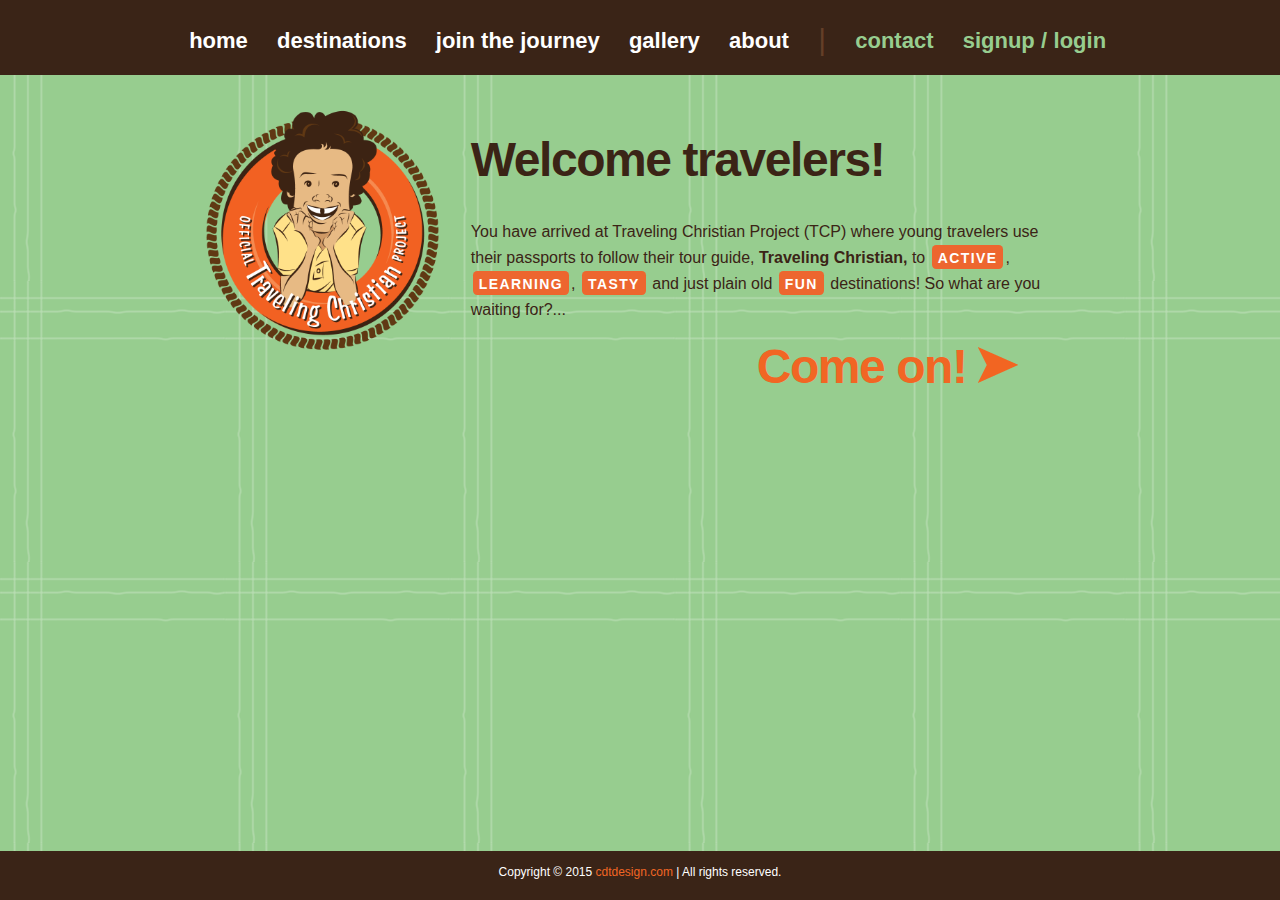
<file: WIA-TheProject/index.html>
<!DOCTYPE html PUBLIC "-//W3C//DTD XHTML 1.0 Transitional//EN""http://www.w3.org/TR/xhtml1/DTD/xhtml1-transitional.dtd">

<html xmlns="http://www.w3.org/1999/xhtml" xml:lang="en" lang="en">

	<head>
    	<link rel="icon" type="image/png" href="img/favicon.png">
		<title>Join the Journey!</title>
		<link href="css/styles.css" rel="stylesheet" type="text/css" />
        <link rel="stylesheet" href="css/font-awesome.min.css">
        <script src="http://code.jquery.com/jquery-1.11.1.min.js"></script>
        <script type="text/javascript" src="includes/jquery-1.11.1.min.js"></script>
        <script type="text/javascript" src="js/jquery-ui.min.js"></script>
		<script src="includes/modernizr.js"></script>
	</head>

		<body id="indexPg">
			<div id="wrapper">
			
				<nav class="fixed-nav-bar">
	  				<ul id="menu">
						<li><a href="index.html" class="navMenu">home</a></li>
						<li><a href="destinations.html" class="navMenu">destinations</a></li>
						<li><a href="joinJourney.html" class="navMenu">join the journey</a></li>
						<li><a href="gallery.html" class="navMenu">gallery</a></li>
                        <li><a href="about.html" class="navMenu">about</a></li>
                        <li style="color:#643f28;font-size:1.875em;font-weight:normal;">|</li>
						<li><a href="contact.html" class="reverseMenu">contact</a></li>
                        <li class="modalClick2"><a href="#" class="reverseMenu">signup / </a></li>
                        <li class="modalClick1" style="margin-left:-12px;"><a href="#" class="reverseMenu">login</a></li>
                        <li class="userId"><a href="#" class="userId" id="logOut">Logout</a></li>
					</ul>
				</nav>
                
		<div class="overlay">
			<div id="modal1">
              <span class="close"><i class="fa fa-times"></i></span>
              <h3 class="header">Login</h3>
              <div class="login">
                <form class="loginForm">
                    <label>Username: </label><input style="margin-bottom:10px;" name="signinButton" type="text" id="user" class="masterTooltip" title="Please enter a username." required /><br>
                    <label>Password: </label><input style="margin-bottom:10px;" name="signinButton" type="password" id="pass" class="masterTooltip" title="Please enter a password." required /><br>
                    <input name="signinButton" type="button" id="signinButton" value="Sign In" >
                </form>
			</div>
			</div><!-- END modal1 div -->
		
			<div id="modal2">
              <span class="close"><i class="fa fa-times"></i></span>
              <h3 class="header">Signup</h3>
              
              <div id="login">
                <form id="loginForm"><strong>
              
                  <label>First Name</label><br>
                  <input id="first" type="text" name="first-name" placeholder="Enter your first name"><br>
              
                  <label>Last Name</label><br>
                  <input id="last" type="text" name="last-name" placeholder="Enter your last name"><br>
                  
                  <label>User Name</label><br>
                  <input id="userName" type="text" name="user-name" placeholder="Enter your user name"><br>
                  
                  <label>Email Address</label><br>
                  <input id="email" type="email" name="email" placeholder="Enter email address"><br>
              
                  <label>Confirm Address</label><br>
                  <input type="email" name="confirm" placeholder="Confirm your email" required><br>
              
                  <label>Password</label><br>
                  <input id="password" type="password" name="password" placeholder="Enter a password" required><br>
              
                  <label>Confirm Password</label><br>
                  <input type="password" name="pass-confirm" placeholder="Confirm your password" required></strong><br>
                  
                  <div style="font-style:italic;font-size:.75em;">
                  <input type="checkbox" required >I agree to the <a href="#" style="color:#3a2417;text-decoration:underline;">terms.</a><br>
				  </div>
                  
                  <input type="button" id="register" value="Submit">
              
              </form>
			</div>
			</div><!-- END modal2 div -->
		</div><!-- END overlay div -->

				<aside>
					<a href="index.html"><img src="img/TCP_OfficialProjectCrest_R_yllwshirt.png" alt="TCP Crest" class="logo"></a>
				</aside>

				<article>
					
                 	<div class="paraDiv">
					<h1>Welcome travelers!</h1>
                      <p>You have arrived at Traveling Christian Project (TCP) where young travelers use their passports to follow their tour guide, <strong>Traveling Christian,</strong> to <span class="destinationType2">ACTIVE</span>, <span class="destinationType2">LEARNING</span>, <span class="destinationType2">TASTY</span> and just plain old <span class="destinationType2">FUN</span> destinations! So what are you waiting for?...</p>
                    <h1 style="float:right; margin-top:0px; padding-right:8%"><a href="joinJourney.html">Come on! <img alt="East Arrow" src="img/directionalArrowLg-org-E.png" class="arrowLg"/></a></h1>
                    </div><!-- End .paraDiv -->

				</article>

				<footer>
					<p class="copyright">Copyright &copy; 2015 <a href="http://www.cdtdesign.com" target="_blank">cdtdesign.com</a> | All rights reserved.</p>
				</footer>


			</div><!-- End Wrapper -->
			<script type="text/javascript" src="js/script.js"></script>
		</body>
</file>
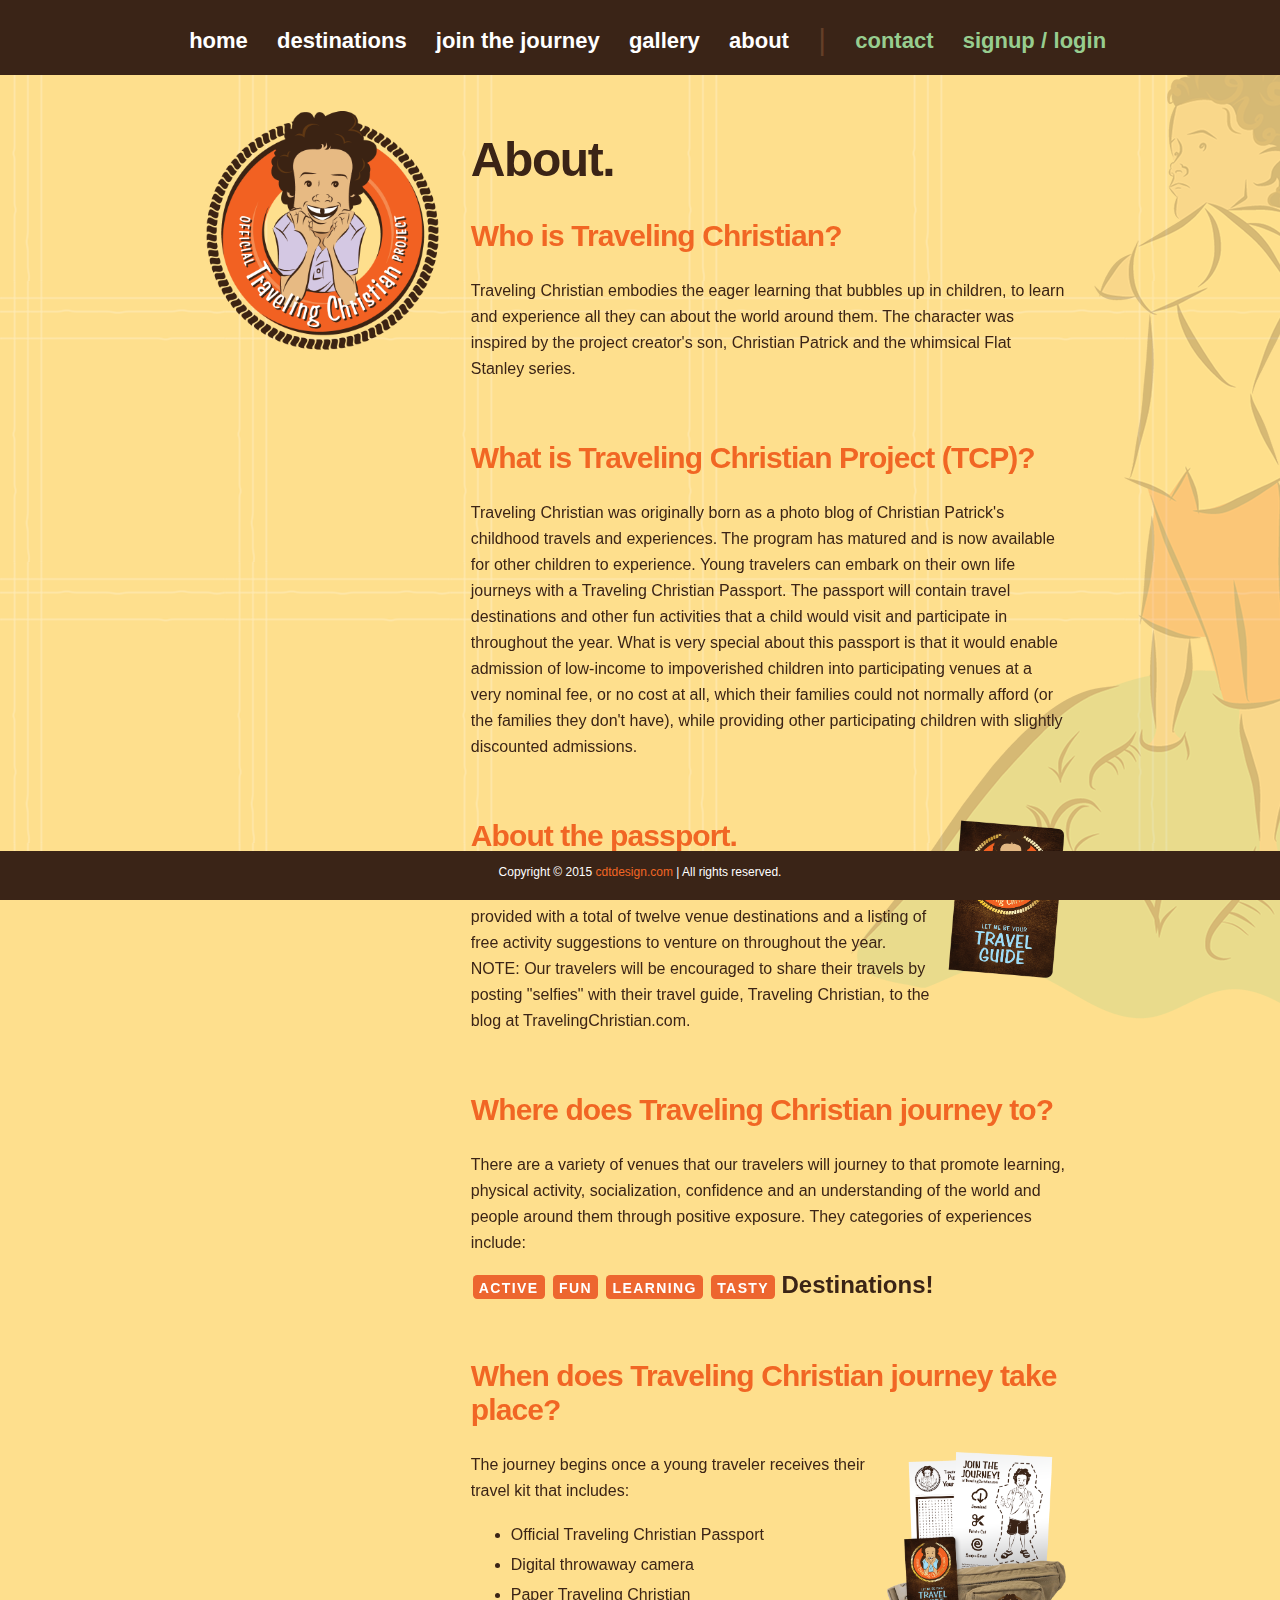
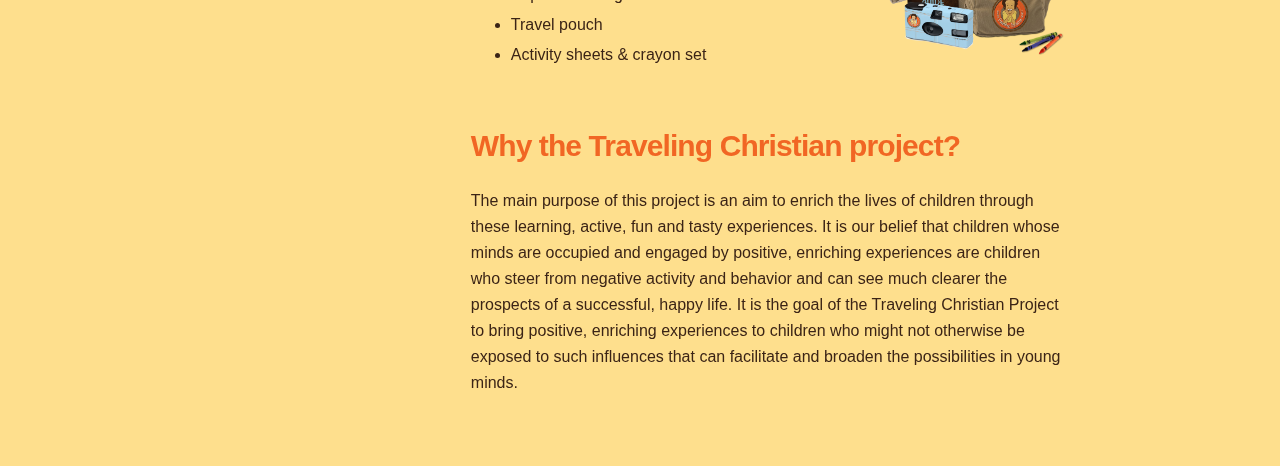
<file: WIA-TheProject/about.html>
<!DOCTYPE html PUBLIC "-//W3C//DTD XHTML 1.0 Transitional//EN""http://www.w3.org/TR/xhtml1/DTD/xhtml1-transitional.dtd">

<html xmlns="http://www.w3.org/1999/xhtml" xml:lang="en" lang="en">

	<head>
    	<link rel="icon" type="image/png" href="img/favicon.png">
		<title>Join the Journey!</title>
		<link href="css/styles.css" rel="stylesheet" type="text/css" />
        <link rel="stylesheet" href="css/font-awesome.min.css">
        <!--[if lt IE 9]>
        <script type="text/javascript" src="includes/FlashCanvasPro/bin/flashcanvas.js"></script>
        <![endif]-->
        <script src="http://code.jquery.com/jquery-1.11.1.min.js"></script>
        <script type="text/javascript" src="includes/jquery-1.11.1.min.js"></script>
        <script type="text/javascript" src="js/jquery-ui.min.js"></script>
		<script src="includes/modernizr.js"></script>
	</head>

		<body id="aboutPg">
			<div id="wrapper">
			
				<nav class="fixed-nav-bar">
	  				<ul id="menu">
						<li><a href="index.html" class="navMenu">home</a></li>
						<li><a href="destinations.html" class="navMenu">destinations</a></li>
						<li><a href="joinJourney.html" class="navMenu">join the journey</a></li>
						<li><a href="gallery.html" class="navMenu">gallery</a></li>
                        <li><a href="about.html" class="navMenu">about</a></li>
                        <li style="color:#643f28;font-size:1.875em;font-weight:normal;">|</li>
						<li><a href="contact.html" class="reverseMenu">contact</a></li>
                        <li class="modalClick2"><a href="#" class="reverseMenu">signup / </a></li>
                        <li class="modalClick1" style="margin-left:-12px;"><a href="#" class="reverseMenu">login</a></li>
                        <li class="userId"><a href="#" class="userId" id="logOut">Logout</a></li>
					</ul>
				</nav>
                
		<div class="overlay">
			<div id="modal1">
              <span class="close"><i class="fa fa-times"></i></span>
              <h3 class="header">Login</h3>
              <div class="login">
                <form class="loginForm">
                    <label>Username: </label><input style="margin-bottom:10px;" name="signinButton" type="text" id="user" class="masterTooltip" title="Please enter a username." required /><br>
                    <label>Password: </label><input style="margin-bottom:10px;" name="signinButton" type="password" id="pass" class="masterTooltip" title="Please enter a password." required /><br>
                    <input name="signinButton" type="button" id="signinButton" value="Sign In">
                </form>
			</div>
			</div><!-- END modal1 div -->
		
			<div id="modal2">
              <span class="close"><i class="fa fa-times"></i></span>
              <h3 class="header">Signup</h3>
              
              <div id="login">
                <form id="loginForm"><strong>
              
                  <label>First Name</label><br>
                  <input id="first" type="text" name="first-name" placeholder="Enter your first name"><br>
              
                  <label>Last Name</label><br>
                  <input id="last" type="text" name="last-name" placeholder="Enter your last name"><br>
                  
                  <label>User Name</label><br>
                  <input id="userName" type="text" name="user-name" placeholder="Enter your user name"><br>
                  
                  <label>Email Address</label><br>
                  <input id="email" type="email" name="email" placeholder="Enter email address"><br>
              
                  <label>Confirm Address</label><br>
                  <input type="email" name="confirm" placeholder="Confirm your email" required><br>
              
                  <label>Password</label><br>
                  <input id="password" type="password" name="password" placeholder="Enter a password" required><br>
              
                  <label>Confirm Password</label><br>
                  <input type="password" name="pass-confirm" placeholder="Confirm your password" required></strong><br>
                  
                  <div style="font-style:italic;font-size:.75em;">
                  <input type="checkbox" required >I agree to the <a href="#" style="color:#3a2417;text-decoration:underline;">terms.</a><br>
				  </div>
                  
                  <input type="button" id="register" value="Submit">
              
              </form>
			</div>
			</div><!-- END modal2 div -->
		</div><!-- END overlay div -->

				<aside>
					<a href="index.html"><img src="img/TCP_OfficialProjectCrest_R_prplshirt.png" alt="Official Traveling Christian Project" class="logo"></a>
                    <br>
                    <br>
                    <br>
                    
				</aside>

				<article style="z-index:50;">
                	<div class="paraDiv">
                	<h1>About.</h1>
                    <h2>Who is Traveling Christian?</h2>
                      <p>Traveling Christian embodies the eager learning that bubbles up in children, to learn and experience all they can about the world around them. The character was inspired by the project creator's son, Christian Patrick and the whimsical Flat Stanley series.</p>
					<br>
                    <h2>What is Traveling Christian Project (TCP)?</h2>
                      <p>Traveling Christian was originally born as a photo blog of Christian Patrick's childhood travels and experiences. The program has matured and is now available for other children to experience. Young travelers can embark on their own life journeys with a Traveling Christian Passport. The passport will contain travel destinations and other fun activities that a child would visit and participate in throughout the year. What is very special about this passport is that it would enable admission of low-income to impoverished children into participating venues at a very nominal fee, or no cost at all, which their families could not normally afford (or the families they don't have), while providing other participating children with slightly discounted admissions.</p>
					<!--<h2 style="float:right; margin-top:0px; padding-right:8%"><a href="aboutMore.html">More! <img src="img/directionalArrow-org-S.png"/></a></h2>-->
                    <br>
					<div>
                    <a href="img/TCPassportCvr_tilt.png" target="_blank"><img src="img/TCPassportCvr_tilt.png" alt="TC Passport" id="passportCvr"></a>
                    <h2>About the passport.</h2>
                      <p>Inside the Traveling Christian Passport, each traveler will be provided with a total of twelve venue destinations and a listing of free activity suggestions to venture on throughout the year. NOTE: Our travelers will be encouraged to share their travels by posting "selfies" with their travel guide, Traveling Christian, to the blog at TravelingChristian.com.</p>
                    </div>
                    <br>
					<h2>Where does Traveling Christian journey to?</h2>
                      <p>There are a variety of venues that our travelers will journey to that promote learning, physical activity, socialization, confidence and an understanding of the world and people around them through positive exposure. They categories of experiences include:</p>
                    <p><span class="destinationType2">ACTIVE</span> <span class="destinationType2">FUN</span> <span class="destinationType2">LEARNING</span> <span class="destinationType2">TASTY</span> <span style="font-size:1.5em;font-weight:bold;"> Destinations!</span></p>
                    <!--<h2 style="float:right; margin-top:0px; padding-right:8%"><a href="aboutEvenMore.html">Even more! <img src="img/directionalArrow-org-S.png"/></a></h2>-->
                    <br>
                    <div>
                    <h2>When does Traveling Christian journey take place?</h2>
                    <a href="img/TCP_JourneyKit.png" target="_blank"><img src="img/TCP_JourneyKit.png" alt="TC Journey Kit" id="journeyKit"></a>
						<p>The journey begins once a young traveler receives their travel kit that includes:</p>
                          <ul style="line-height:1.875em;">
                          <li>Official Traveling Christian Passport</li>
                          <li>Digital throwaway camera</li>
                          <li>Paper Traveling Christian</li>
                          <li>Travel pouch</li>
                          <li>Activity sheets & crayon set</li>
                          </ul>
					</div>
                    <br>
                    <h2>Why the Traveling Christian project?</h2>
                    <p>The main purpose of this project is an aim to enrich the lives of children through these learning, active, fun and tasty experiences. It is our belief that children whose minds are occupied and engaged by positive, enriching experiences are children who steer from negative activity and behavior and can see much clearer the prospects of a successful, happy life. It is the goal of the Traveling Christian Project to bring positive, enriching experiences to children who might not otherwise be exposed to such influences that can facilitate and broaden the possibilities in young minds.
                    </p>
                    <br>
                	<br>
                	<br>
                    </div><!-- End .paraDiv -->
				</article>

				<footer>
					<p class="copyright">Copyright &copy; 2015 <a href="http://www.cdtdesign.com" target="_blank">cdtdesign.com</a> | All rights reserved.</p>
				</footer>
                <canvas id="Canvas2" width="1600" height="1100" style="z-index:2;opacity:.2;">Your browser does not support canvas.</canvas>
                <img src="img/TCP_Golf.png" id="img2" width="750" height="1050" style="display:none" alt="Go farther!">

			</div><!-- End Wrapper -->
            
			<script type="text/javascript" src="js/script.js"></script>
		</body>
</file>
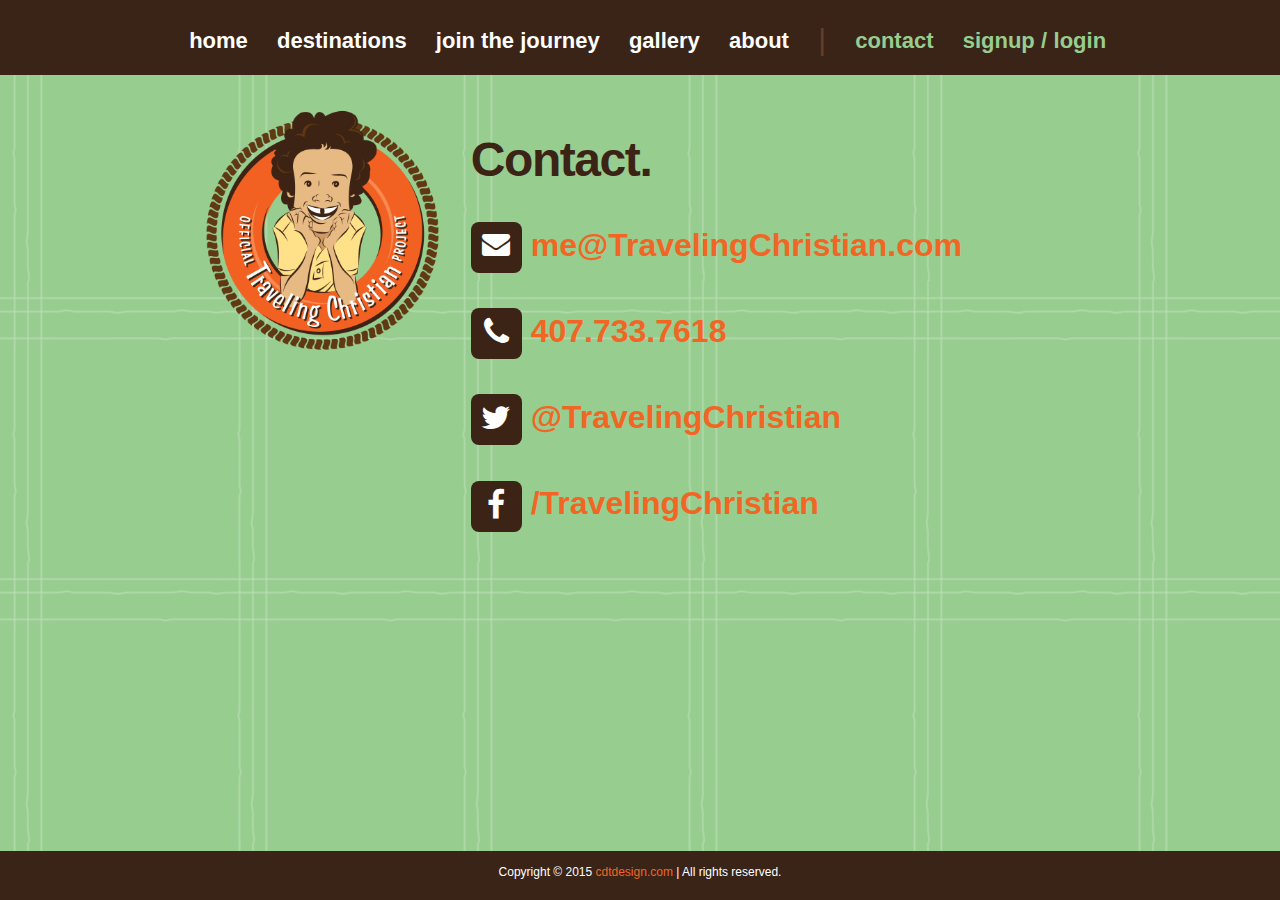
<file: WIA-TheProject/contact.html>
<!DOCTYPE html PUBLIC "-//W3C//DTD XHTML 1.0 Transitional//EN""http://www.w3.org/TR/xhtml1/DTD/xhtml1-transitional.dtd">

<html xmlns="http://www.w3.org/1999/xhtml" xml:lang="en" lang="en">

	<head>
    	<link rel="icon" type="image/png" href="img/favicon.png">
		<title>Join the Journey!</title>
		<link href="css/styles.css" rel="stylesheet" type="text/css" />
        <link rel="stylesheet" href="css/font-awesome.min.css">
        <script src="http://code.jquery.com/jquery-1.11.1.min.js"></script>
        <script type="text/javascript" src="includes/jquery-1.11.1.min.js"></script>
        <script type="text/javascript" src="js/jquery-ui.min.js"></script>
		<script src="includes/modernizr.js"></script>
	</head>

		<body id="contactPg">
			<div id="wrapper">
			
				<nav class="fixed-nav-bar">
	  				<ul id="menu">
						<li><a href="index.html" class="navMenu">home</a></li>
						<li><a href="destinations.html" class="navMenu">destinations</a></li>
						<li><a href="joinJourney.html" class="navMenu">join the journey</a></li>
						<li><a href="gallery.html" class="navMenu">gallery</a></li>
                        <li><a href="about.html" class="navMenu">about</a></li>
                        <li style="color:#643f28;font-size:1.875em;font-weight:normal;">|</li>
						<li><a href="contact.html" class="reverseMenu">contact</a></li>
                        <li class="modalClick2"><a href="#" class="reverseMenu">signup / </a></li>
                        <li class="modalClick1" style="margin-left:-12px;"><a href="#" class="reverseMenu">login</a></li>
                        <li class="userId"><a href="#" class="userId" id="logOut">Logout</a></li>
					</ul>
				</nav>
                
		<div class="overlay">
			<div id="modal1">
              <span class="close"><i class="fa fa-times"></i></span>
              <h3 class="header">Login</h3>
              <div class="login">
                <form class="loginForm">
                    <label>Username: </label><input style="margin-bottom:10px;" name="signinButton" type="text" id="user" class="masterTooltip" title="Please enter a username." required /><br>
                    <label>Password: </label><input style="margin-bottom:10px;" name="signinButton" type="password" id="pass" class="masterTooltip" title="Please enter a password." required /><br>
                    <input name="signinButton" type="button" id="signinButton" value="Sign In" >
                </form>
			</div>
			</div><!-- END modal1 div -->
		
			<div id="modal2">
              <span class="close"><i class="fa fa-times"></i></span>
              <h3 class="header">Signup</h3>
              
              <div id="login">
                <form id="loginForm"><strong>
              
                  <label>First Name</label><br>
                  <input id="first" type="text" name="first-name" placeholder="Enter your first name"><br>
              
                  <label>Last Name</label><br>
                  <input id="last" type="text" name="last-name" placeholder="Enter your last name"><br>
                  
                  <label>User Name</label><br>
                  <input id="userName" type="text" name="user-name" placeholder="Enter your user name"><br>
                  
                  <label>Email Address</label><br>
                  <input id="email" type="email" name="email" placeholder="Enter email address"><br>
              
                  <label>Confirm Address</label><br>
                  <input type="email" name="confirm" placeholder="Confirm your email" required><br>
              
                  <label>Password</label><br>
                  <input id="password" type="password" name="password" placeholder="Enter a password" required><br>
              
                  <label>Confirm Password</label><br>
                  <input type="password" name="pass-confirm" placeholder="Confirm your password" required></strong><br>
                  
                  <div style="font-style:italic;font-size:.75em;">
                  <input type="checkbox" required>I agree to the <a href="#" style="color:#3a2417;text-decoration:underline;">terms.</a><br>
				  </div>
                  
                  <input type="button" id="register" value="Submit">
              
              </form>
			</div>
			</div><!-- END modal2 div -->
		</div><!-- END overlay div -->

				<aside>
					<a href="index.html"><img src="img/TCP_OfficialProjectCrest_R_yllwshirt.png" alt="Official Traveling Christian Project" class="logo"></a>
				</aside>

				<article>
                	<h1>Contact.</h1>
                    <div id="contactInfo">
					<p><a href="mailto:me@TravelingChristian.com?subject=Traveling%20Christian%20Inquiry..."><i class="fa fa-envelope" style="font-size:.875em"></i><strong> me@TravelingChristian.com</strong></a></p>
					<p><i class="fa fa-phone"></i><strong style="color:#f16624;"> 407.733.7618</strong></p>
                    <p><a href="http://www.twitter.com/UmItsChristian" target="_blank"><i class="fa fa-twitter"></i><strong> @TravelingChristian</strong></a></p>
                    <p><a href="http://www.facebook.com/TravelingChristian" target="_blank"><i class="fa fa-facebook"></i><strong> /TravelingChristian</strong></a></p>
                    </div><!-- End Contact Info -->
				</article>

				<footer>
					<p class="copyright">Copyright &copy; 2015 <a href="http://www.cdtdesign.com" target="_blank">cdtdesign.com</a> | All rights reserved.</p>
				</footer>


			</div><!-- End Wrapper -->
			<script type="text/javascript" src="js/script.js"></script>
		</body>
</file>
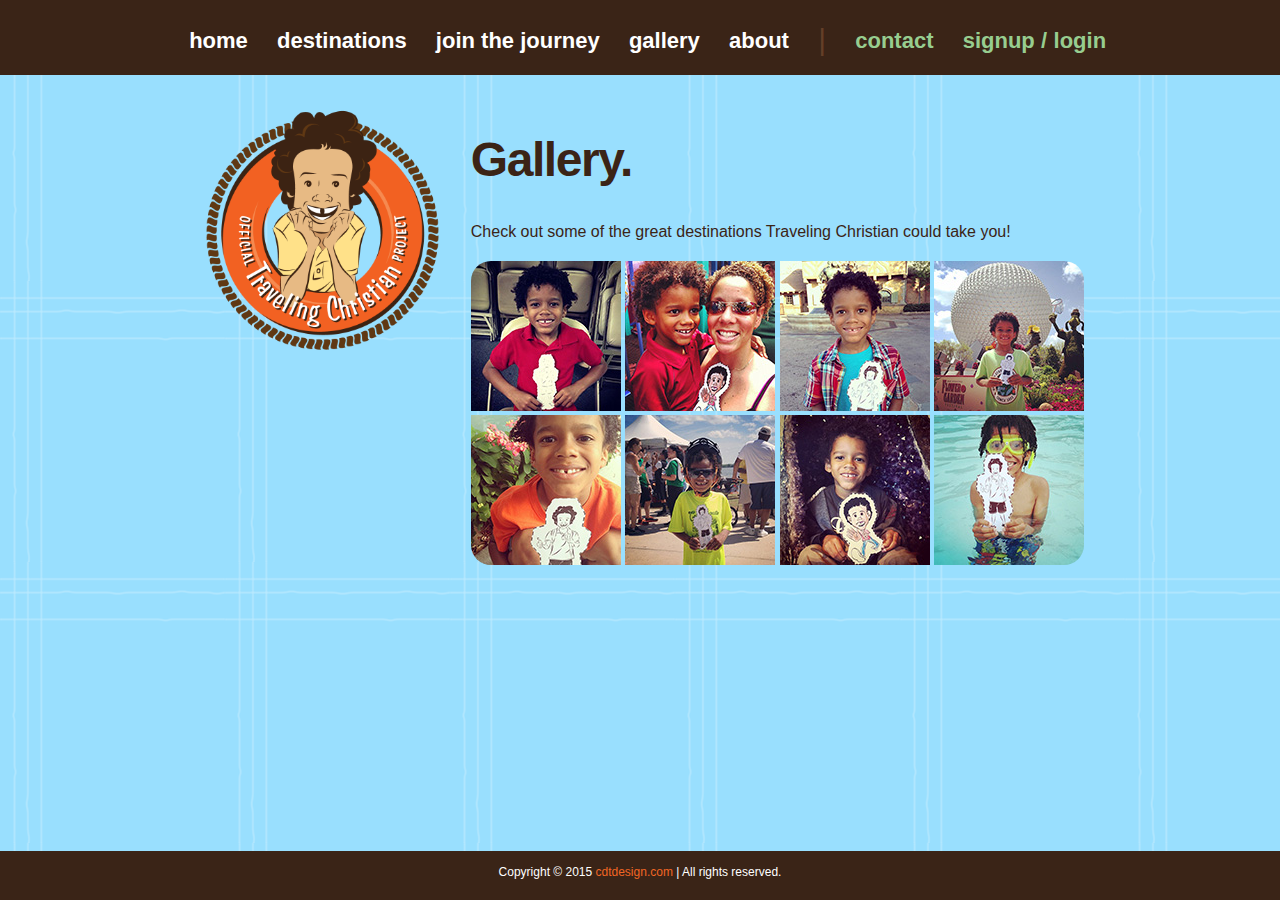
<file: WIA-TheProject/gallery.html>
<!DOCTYPE html PUBLIC "-//W3C//DTD XHTML 1.0 Transitional//EN""http://www.w3.org/TR/xhtml1/DTD/xhtml1-transitional.dtd">

<html xmlns="http://www.w3.org/1999/xhtml" xml:lang="en" lang="en">

	<head>
    	<link rel="icon" type="image/png" href="img/favicon.png">
		<title>Join the Journey!</title>
		<link href="css/styles.css" rel="stylesheet" type="text/css" />
        <link rel="stylesheet" type="text/css"  href="css/jquery.fancybox.css" media="screen" />
        <link rel="stylesheet" href="css/font-awesome.min.css">
        <!--<link href="css/adipoli.css" rel="stylesheet" type="text/css"/>-->
        <script src="http://code.jquery.com/jquery-1.11.1.min.js"></script>
        <script type="text/javascript" src="includes/jquery-1.11.1.min.js"></script>
        <script type="text/javascript" src="js/jquery-ui.min.js"></script>
		<script src="includes/modernizr.js"></script>
        <script type="text/javascript" src="includes/jquery.fancybox.js"></script>
        <!--<script src="js/jquery.adipoli.js" type="text/javascript"></script>-->
		
        
        <script type="text/javascript">
		$(document).ready(function(){
			
				$(".fancybox").fancybox();
				
			
			});
	
	
	</script>
        
	</head>

		<body>
			<div id="wrapper">
			
				<nav class="fixed-nav-bar">
	  				<ul id="menu">
						<li><a href="index.html" class="navMenu">home</a></li>
						<li><a href="destinations.html" class="navMenu">destinations</a></li>
						<li><a href="joinJourney.html" class="navMenu">join the journey</a></li>
						<li><a href="gallery.html" class="navMenu">gallery</a></li>
                        <li><a href="about.html" class="navMenu">about</a></li>
                        <li style="color:#643f28;font-size:1.875em;font-weight:normal;">|</li>
						<li><a href="contact.html" class="reverseMenu">contact</a></li>
                        <li class="modalClick2"><a href="#" class="reverseMenu">signup / </a></li>
                        <li class="modalClick1" style="margin-left:-12px;"><a href="#" class="reverseMenu">login</a></li>
                        <li class="userId"><a href="#" class="userId" id="logOut">Logout</a></li>
					</ul>
				</nav>
                
		<div class="overlay">
			<div id="modal1">
              <span class="close"><i class="fa fa-times"></i></span>
              <h3 class="header">Login</h3>
              <div class="login">
                <form class="loginForm">
                    <label>Username: </label><input style="margin-bottom:10px;" name="signinButton" type="text" id="user" class="masterTooltip" title="Please enter a username." required /><br>
                    <label>Password: </label><input style="margin-bottom:10px;" name="signinButton" type="password" id="pass" class="masterTooltip" title="Please enter a password." required /><br>
                    <input name="signinButton" type="button" id="signinButton" value="Sign In" >
                </form>
			</div>
			</div><!-- END modal1 div -->
		
			<div id="modal2">
              <span class="close"><i class="fa fa-times"></i></span>
              <h3 class="header">Signup</h3>
              
              <div id="login">
                <form id="loginForm"><strong>
              
                  <label>First Name</label><br>
                  <input id="first" type="text" name="first-name" placeholder="Enter your first name"><br>
              
                  <label>Last Name</label><br>
                  <input id="last" type="text" name="last-name" placeholder="Enter your last name"><br>
                  
                  <label>User Name</label><br>
                  <input id="userName" type="text" name="user-name" placeholder="Enter your user name"><br>
                  
                  <label>Email Address</label><br>
                  <input id="email" type="email" name="email" placeholder="Enter email address"><br>
              
                  <label>Confirm Address</label><br>
                  <input type="email" name="confirm" placeholder="Confirm your email" required><br>
              
                  <label>Password</label><br>
                  <input id="password" type="password" name="password" placeholder="Enter a password" required><br>
              
                  <label>Confirm Password</label><br>
                  <input type="password" name="pass-confirm" placeholder="Confirm your password" required></strong><br>
                  
                  <div style="font-style:italic;font-size:.75em;">
                  <input type="checkbox" required >I agree to the <a href="#" style="color:#3a2417;text-decoration:underline;">terms.</a><br>
				  </div>
                  
                  <input type="button" id="register" value="Submit">
              
              </form>
			</div>
			</div><!-- END modal2 div -->
		</div><!-- END overlay div -->

				<aside>
					<a href="index.html"><img src="img/TCP_OfficialProjectCrest_R_yllwshirt.png" alt="Official Traveling Christian Project" class="logo"></a>
				</aside>

				<article>
                	<h1>Gallery.</h1>
					<p>Check out some of the great destinations Traveling Christian could take you!</p>
                    
				<a class="fancybox" rel="group1" href="img/gallery/TCPic-BeallsAudition-lg.jpg" title="Traveling Christian at Bealls' Audition">
       				<img class="img-style" id="image1" src="img/gallery/TCPic-BeallsAudition-sm.jpg" alt="Image 1" width="150" height="150" style="border-top-left-radius:1.25em;">
				</a>
				<a class="fancybox" rel="group1" href="img/gallery/TCPic-BuschGardens-lg.jpg"  title="Traveling Christian visits Busch Gardens ">
                    <img src="img/gallery/TCPic-BuschGardens-sm.jpg" alt="Image 2" width="150" height="150">
				</a>
                <a class="fancybox" rel="group1" href="img/gallery/TCPic-DisneyMagicKingdom-lg.jpg"  title="Traveling Christian visits Disney's Magic Kingdom ">
                    <img src="img/gallery/TCPic-DisneyMagicKingdom-sm.jpg" alt="Image 3" width="150" height="150">
				</a>
                <a class="fancybox" rel="group1" href="img/gallery/TCPic-Epcot-lg.jpg"  title="Traveling Christian visits Disney's Epcot ">
                    <img src="img/gallery/TCPic-Epcot-sm.jpg" alt="Image 4" width="150" height="150" style="border-top-right-radius:1.25em;">
				</a>
                <br>
				<a class="fancybox" rel="group1" href="img/gallery/TCPic-GardenFestival-lg.jpg"  title="Traveling Christian checks out Garden Festival in Winter Garden ">
                    <img src="img/gallery/TCPic-GardenFestival-sm.jpg" alt="Image 5" width="150" height="150" style="border-bottom-left-radius:1.25em;">
				</a>
                <a class="fancybox" rel="group1" href="img/gallery/TCPic-KidneyWalk-lg.jpg"  title="Traveling Christian walks Kidney Walk Oralndo ">
                    <img src="img/gallery/TCPic-KidneyWalk-sm.jpg" alt="Image 6" width="150" height="150">
				</a>
                <a class="fancybox" rel="group1" href="img/gallery/TCPic-OrlandoScienceCtr-lg.jpg"  title="Traveling Christian visits Orlando Science Center ">
                    <img src="img/gallery/TCPic-OrlandoScienceCtr-sm.jpg" alt="Image 7" width="150" height="150">
				</a>
                <a class="fancybox" rel="group1" href="img/gallery/TCPic-WaterFun-lg.jpg"  title="Traveling Christian has some water fun at Roper YMCA ">
                    <img src="img/gallery/TCPic-WaterFun-sm.jpg" alt="Image 8" width="150" height="150" style="border-bottom-right-radius:1.25em;">
				</a>
                    
				</article>

				<footer>
					<p class="copyright">Copyright &copy; 2015 <a href="http://www.cdtdesign.com" target="_blank">cdtdesign.com</a> | All rights reserved.</p>
				</footer>


			</div><!-- End Wrapper -->
			<script type="text/javascript" src="js/script.js"></script>
            <script type="text/javascript" src="js/hover.js"></script> 
		</body>
</file>
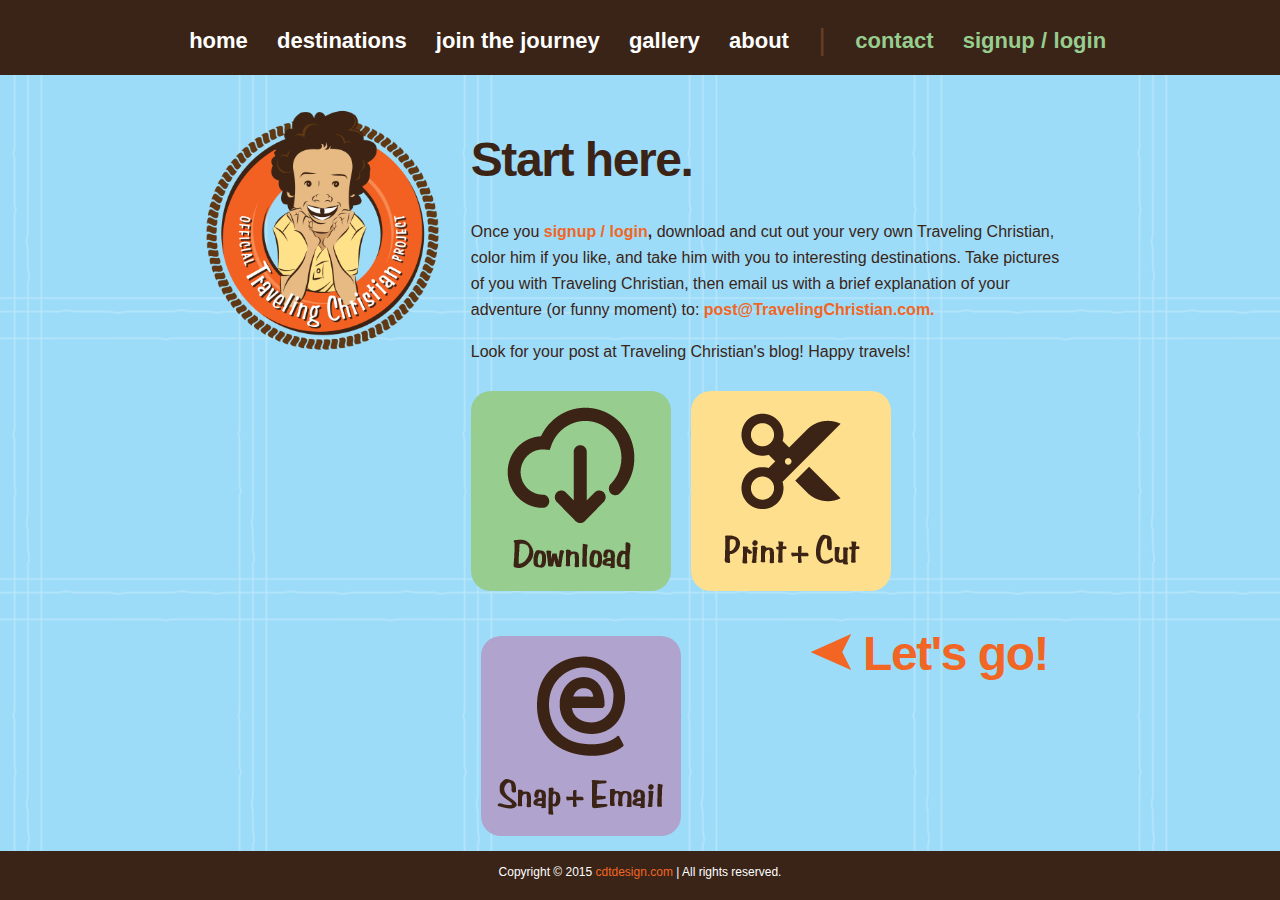
<file: WIA-TheProject/joinJourney.html>
<!DOCTYPE html PUBLIC "-//W3C//DTD XHTML 1.0 Transitional//EN""http://www.w3.org/TR/xhtml1/DTD/xhtml1-transitional.dtd">

<html xmlns="http://www.w3.org/1999/xhtml" xml:lang="en" lang="en">

	<head>
    	<link rel="icon" type="image/png" href="img/favicon.png">
		<title>Join the Journey!</title>
        <link href="css/jquery-ui.theme.min.css" rel="stylesheet" type="text/css">
		<link href="css/jquery-ui.min.css" rel="stylesheet" type="text/css">
        <link rel="stylesheet" href="css/font-awesome.min.css">
		<link href="css/styles.css" rel="stylesheet" type="text/css" />
        <script src="http://code.jquery.com/jquery-1.11.1.min.js"></script>
        <script type="text/javascript" src="includes/jquery-1.11.1.min.js"></script>
        <script type="text/javascript" src="js/jquery-ui.min.js"></script>
		<script src="includes/modernizr.js"></script>
	</head>

		<body id="joinJourneyPg">
			<div id="wrapper">
			
				<nav class="fixed-nav-bar">
	  				<ul id="menu">
						<li><a href="index.html" class="navMenu">home</a></li>
						<li><a href="destinations.html" class="navMenu">destinations</a></li>
						<li><a href="joinJourney.html" class="navMenu">join the journey</a></li>
						<li><a href="gallery.html" class="navMenu">gallery</a></li>
                        <li><a href="about.html" class="navMenu">about</a></li>
                        <li style="color:#643f28;font-size:1.875em;font-weight:normal;">|</li>
						<li><a href="contact.html" class="reverseMenu">contact</a></li>
                        <li class="modalClick2"><a href="#" class="reverseMenu">signup / </a></li>
                        <li class="modalClick1" style="margin-left:-12px;"><a href="#" class="reverseMenu">login</a></li>
                        <li class="userId"><a href="#" class="userId" id="logOut">Logout</a></li>
					</ul>
				</nav>
                
		<div class="overlay">
			<div id="modal1">
              <span class="close"><i class="fa fa-times"></i></span>
              <h3 class="header">Login</h3>
              <div class="login">
                <form class="loginForm">
                    <label>Username: </label><input style="margin-bottom:10px;" name="signinButton" type="text" id="user" class="masterTooltip" title="Please enter a username." required /><br>
                    <label>Password: </label><input style="margin-bottom:10px;" name="signinButton" type="password" id="pass" class="masterTooltip" title="Please enter a password." required /><br>
                    <input name="signinButton" type="button" id="signinButton" value="Sign In" >
                </form>
			</div>
			</div><!-- END modal1 div -->
		
			<div id="modal2">
              <span class="close"><i class="fa fa-times"></i></span>
              <h3 class="header">Signup</h3>
              
              <div id="login">
                <form id="loginForm"><strong>
              
                  <label>First Name</label><br>
                  <input id="first" type="text" name="first-name" placeholder="Enter your first name"><br>
              
                  <label>Last Name</label><br>
                  <input id="last" type="text" name="last-name" placeholder="Enter your last name"><br>
                  
                  <label>User Name</label><br>
                  <input id="userName" type="text" name="user-name" placeholder="Enter your user name"><br>
                  
                  <label>Email Address</label><br>
                  <input id="email" type="email" name="email" placeholder="Enter email address"><br>
              
                  <label>Confirm Address</label><br>
                  <input type="email" name="confirm" placeholder="Confirm your email" required><br>
              
                  <label>Password</label><br>
                  <input id="password" type="password" name="password" placeholder="Enter a password" required><br>
              
                  <label>Confirm Password</label><br>
                  <input type="password" name="pass-confirm" placeholder="Confirm your password" required></strong><br>
                  
                  <div style="font-style:italic;font-size:.75em;">
                  <input type="checkbox" required >I agree to the <a href="#" style="color:#3a2417;text-decoration:underline;">terms.</a><br>
				  </div>
                  
                  <input type="button" id="register" value="Submit">
              
              </form>
			</div>
			</div><!-- END modal2 div -->
		</div><!-- END overlay div -->

				<aside>
					<a href="index.html"><img src="img/TCP_OfficialProjectCrest_R_yllwshirt.png" alt="Official Traveling Christian Project" class="logo"></a>
				</aside>

				<article>
                	<div class="paraDiv">
                	<h1>Start here.</h1>
					<p>Once you <strong><a href="#" class="modalClick2">signup / </a><a href="#" class="modalClick1">login</a>,</strong> download and cut out your very own Traveling Christian, color him if you like, and take him with you to interesting destinations. Take pictures of you with Traveling Christian, then email us with a brief explanation of your adventure (or funny moment) to: <a href="mailto:post@TravelingChristian.com?subject=My%20TC%20Journey%20to...&body=Tell%20us%20in%20one%20to%20two%20sentences%20where%20Traveling%20Christian%20took%20you!%20#TravelingChristian%20#HappyTravels"><strong>post@TravelingChristian.com.</strong></a></p>
                    <p>Look for your post at Traveling Christian's blog! Happy travels!</p>
                    <div id="tcDownload"><a href="img/TravelingChristianSht.pdf" target="_blank"><img src="img/tcp-downloadInstruction-download.png" alt="Download TC"></a></div>
                    <div id="tcPrint"><img src="img/tcp-downloadInstruction-print.png" alt="Print & Cutout TC"></div>
                    <div id="tcEmail"><a href="mailto:post@TravelingChristian.com?subject=My%20TC%20Journey%20to...&body=Tell%20us%20in%20one%20to%20two%20sentences%20where%20Traveling%20Christian%20took%20you!%20#TravelingChristian%20#HappyTravels"><img src="img/tcp-downloadInstruction-email.png" alt="Snap & Email us!"></a></div>
                    <h1 class="directionalQueue" style="float:right; margin-top:0px; padding-right:3%"><a href="destinations.html"><img src="img/directionalArrowLg-org-W.png" class="arrowLg" alt="This way"/> Let's go!</a></h1>
                    </div><!-- End .paraDiv -->
				</article>

				<footer>
					<p class="copyright">Copyright &copy; 2015 <a href="http://www.cdtdesign.com" target="_blank">cdtdesign.com</a> | All rights reserved.</p>
				</footer>


			</div><!-- End Wrapper -->
			<script type="text/javascript" src="js/script.js"></script>
		</body>
</file>
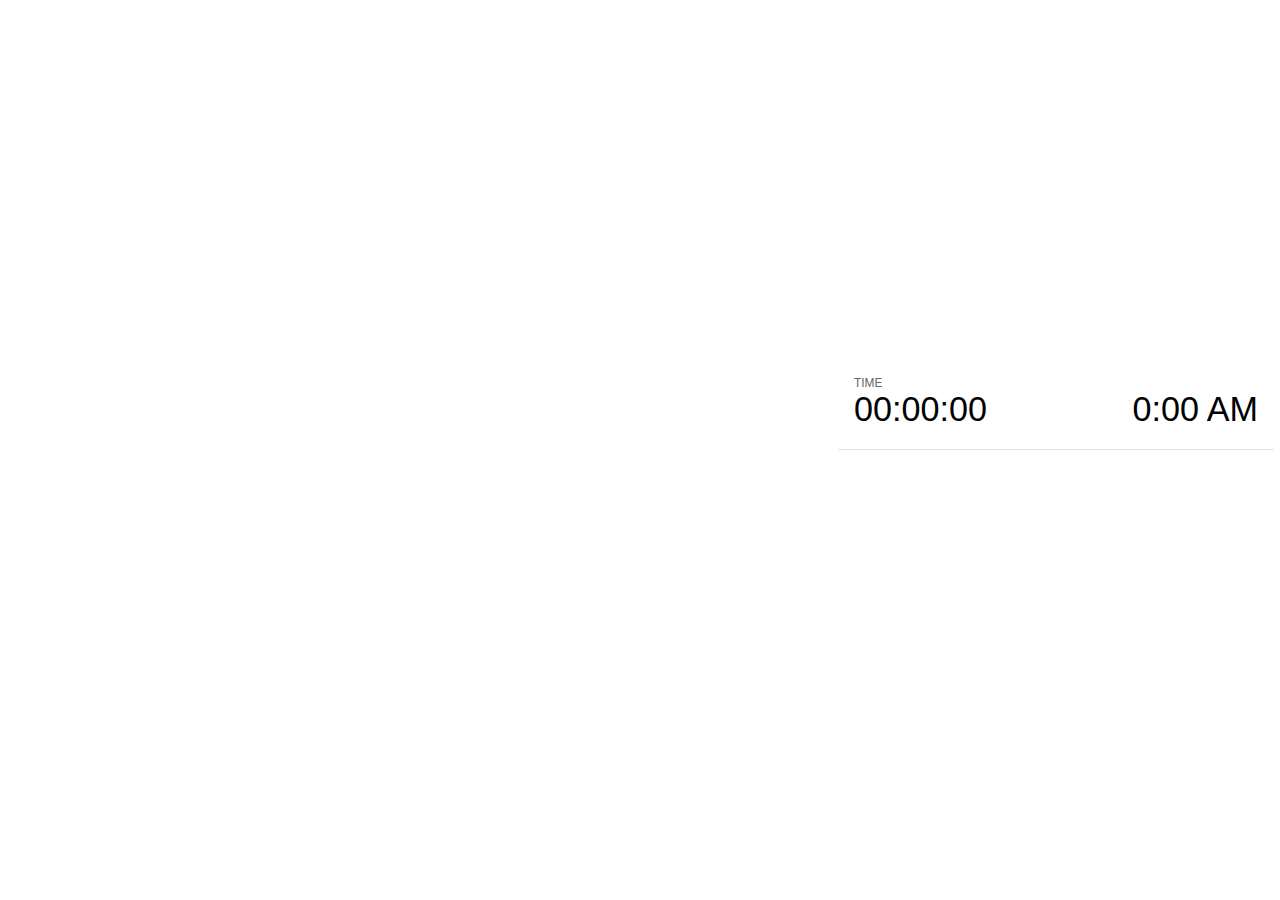
<file: plugin/notes/notes.html>
<!doctype html>
<html lang="en">
	<head>
		<meta charset="utf-8">

		<title>reveal.js - Slide Notes</title>

		<style>
			body {
				font-family: Helvetica;
			}

			#current-slide,
			#upcoming-slide,
			#speaker-controls {
				padding: 6px;
				box-sizing: border-box;
				-moz-box-sizing: border-box;
			}

			#current-slide iframe,
			#upcoming-slide iframe {
				width: 100%;
				height: 100%;
				border: 1px solid #ddd;
			}

			#current-slide .label,
			#upcoming-slide .label {
				position: absolute;
				top: 10px;
				left: 10px;
				font-weight: bold;
				font-size: 14px;
				z-index: 2;
				color: rgba( 255, 255, 255, 0.9 );
			}

			#current-slide {
				position: absolute;
				width: 65%;
				height: 100%;
				top: 0;
				left: 0;
				padding-right: 0;
			}

			#upcoming-slide {
				position: absolute;
				width: 35%;
				height: 40%;
				right: 0;
				top: 0;
			}

			#speaker-controls {
				position: absolute;
				top: 40%;
				right: 0;
				width: 35%;
				height: 60%;
				overflow: auto;

				font-size: 18px;
			}

				.speaker-controls-time.hidden,
				.speaker-controls-notes.hidden {
					display: none;
				}

				.speaker-controls-time .label,
				.speaker-controls-notes .label {
					text-transform: uppercase;
					font-weight: normal;
					font-size: 0.66em;
					color: #666;
					margin: 0;
				}

				.speaker-controls-time {
					border-bottom: 1px solid rgba( 200, 200, 200, 0.5 );
					margin-bottom: 10px;
					padding: 10px 16px;
					padding-bottom: 20px;
					cursor: pointer;
				}

				.speaker-controls-time .reset-button {
					opacity: 0;
					float: right;
					color: #666;
					text-decoration: none;
				}
				.speaker-controls-time:hover .reset-button {
					opacity: 1;
				}

				.speaker-controls-time .timer,
				.speaker-controls-time .clock {
					width: 50%;
					font-size: 1.9em;
				}

				.speaker-controls-time .timer {
					float: left;
				}

				.speaker-controls-time .clock {
					float: right;
					text-align: right;
				}

				.speaker-controls-time span.mute {
					color: #bbb;
				}

				.speaker-controls-notes {
					padding: 10px 16px;
				}

				.speaker-controls-notes .value {
					margin-top: 5px;
					line-height: 1.4;
					font-size: 1.2em;
				}

			.clear {
				clear: both;
			}

			@media screen and (max-width: 1080px) {
				#speaker-controls {
					font-size: 16px;
				}
			}

			@media screen and (max-width: 900px) {
				#speaker-controls {
					font-size: 14px;
				}
			}

			@media screen and (max-width: 800px) {
				#speaker-controls {
					font-size: 12px;
				}
			}

		</style>
	</head>

	<body>

		<div id="current-slide"></div>
		<div id="upcoming-slide"><span class="label">UPCOMING:</span></div>
		<div id="speaker-controls">
			<div class="speaker-controls-time">
				<h4 class="label">Time <span class="reset-button">Click to Reset</span></h4>
				<div class="clock">
					<span class="clock-value">0:00 AM</span>
				</div>
				<div class="timer">
					<span class="hours-value">00</span><span class="minutes-value">:00</span><span class="seconds-value">:00</span>
				</div>
				<div class="clear"></div>
			</div>

			<div class="speaker-controls-notes hidden">
				<h4 class="label">Notes</h4>
				<div class="value"></div>
			</div>
		</div>

		<script src="../../plugin/markdown/marked.js"></script>
		<script>

			(function() {

				var notes,
					notesValue,
					currentState,
					currentSlide,
					upcomingSlide,
					connected = false;

				window.addEventListener( 'message', function( event ) {

					var data = JSON.parse( event.data );

					// Messages sent by the notes plugin inside of the main window
					if( data && data.namespace === 'reveal-notes' ) {
						if( data.type === 'connect' ) {
							handleConnectMessage( data );
						}
						else if( data.type === 'state' ) {
							handleStateMessage( data );
						}
					}
					// Messages sent by the reveal.js inside of the current slide preview
					else if( data && data.namespace === 'reveal' ) {
						if( /ready/.test( data.eventName ) ) {
							// Send a message back to notify that the handshake is complete
							window.opener.postMessage( JSON.stringify({ namespace: 'reveal-notes', type: 'connected'} ), '*' );
						}
						else if( /slidechanged|fragmentshown|fragmenthidden|overviewshown|overviewhidden|paused|resumed/.test( data.eventName ) && currentState !== JSON.stringify( data.state ) ) {
							window.opener.postMessage( JSON.stringify({ method: 'setState', args: [ data.state ]} ), '*' );
						}
					}

				} );

				/**
				 * Called when the main window is trying to establish a
				 * connection.
				 */
				function handleConnectMessage( data ) {

					if( connected === false ) {
						connected = true;

						setupIframes( data );
						setupKeyboard();
						setupNotes();
						setupTimer();
					}

				}

				/**
				 * Called when the main window sends an updated state.
				 */
				function handleStateMessage( data ) {

					// Store the most recently set state to avoid circular loops
					// applying the same state
					currentState = JSON.stringify( data.state );

					// No need for updating the notes in case of fragment changes
					if ( data.notes ) {
						notes.classList.remove( 'hidden' );
						if( data.markdown ) {
							notesValue.innerHTML = marked( data.notes );
						}
						else {
							notesValue.innerHTML = data.notes;
						}
					}
					else {
						notes.classList.add( 'hidden' );
					}

					// Update the note slides
					currentSlide.contentWindow.postMessage( JSON.stringify({ method: 'setState', args: [ data.state ] }), '*' );
					upcomingSlide.contentWindow.postMessage( JSON.stringify({ method: 'setState', args: [ data.state ] }), '*' );
					upcomingSlide.contentWindow.postMessage( JSON.stringify({ method: 'next' }), '*' );

				}

				// Limit to max one state update per X ms
				handleStateMessage = debounce( handleStateMessage, 200 );

				/**
				 * Forward keyboard events to the current slide window.
				 * This enables keyboard events to work even if focus
				 * isn't set on the current slide iframe.
				 */
				function setupKeyboard() {

					document.addEventListener( 'keydown', function( event ) {
						currentSlide.contentWindow.postMessage( JSON.stringify({ method: 'triggerKey', args: [ event.keyCode ] }), '*' );
					} );

				}

				/**
				 * Creates the preview iframes.
				 */
				function setupIframes( data ) {

					var params = [
						'receiver',
						'progress=false',
						'history=false',
						'transition=none',
						'autoSlide=0',
						'backgroundTransition=none'
					].join( '&' );

					var hash = '#/' + data.state.indexh + '/' + data.state.indexv;
					var currentURL = data.url + '?' + params + '&postMessageEvents=true' + hash;
					var upcomingURL = data.url + '?' + params + '&controls=false' + hash;

					currentSlide = document.createElement( 'iframe' );
					currentSlide.setAttribute( 'width', 1280 );
					currentSlide.setAttribute( 'height', 1024 );
					currentSlide.setAttribute( 'src', currentURL );
					document.querySelector( '#current-slide' ).appendChild( currentSlide );

					upcomingSlide = document.createElement( 'iframe' );
					upcomingSlide.setAttribute( 'width', 640 );
					upcomingSlide.setAttribute( 'height', 512 );
					upcomingSlide.setAttribute( 'src', upcomingURL );
					document.querySelector( '#upcoming-slide' ).appendChild( upcomingSlide );

				}

				/**
				 * Setup the notes UI.
				 */
				function setupNotes() {

					notes = document.querySelector( '.speaker-controls-notes' );
					notesValue = document.querySelector( '.speaker-controls-notes .value' );

				}

				/**
				 * Create the timer and clock and start updating them
				 * at an interval.
				 */
				function setupTimer() {

					var start = new Date(),
						timeEl = document.querySelector( '.speaker-controls-time' ),
						clockEl = timeEl.querySelector( '.clock-value' ),
						hoursEl = timeEl.querySelector( '.hours-value' ),
						minutesEl = timeEl.querySelector( '.minutes-value' ),
						secondsEl = timeEl.querySelector( '.seconds-value' );

					function _updateTimer() {

						var diff, hours, minutes, seconds,
							now = new Date();

						diff = now.getTime() - start.getTime();
						hours = Math.floor( diff / ( 1000 * 60 * 60 ) );
						minutes = Math.floor( ( diff / ( 1000 * 60 ) ) % 60 );
						seconds = Math.floor( ( diff / 1000 ) % 60 );

						clockEl.innerHTML = now.toLocaleTimeString( 'en-US', { hour12: true, hour: '2-digit', minute:'2-digit' } );
						hoursEl.innerHTML = zeroPadInteger( hours );
						hoursEl.className = hours > 0 ? '' : 'mute';
						minutesEl.innerHTML = ':' + zeroPadInteger( minutes );
						minutesEl.className = minutes > 0 ? '' : 'mute';
						secondsEl.innerHTML = ':' + zeroPadInteger( seconds );

					}

					// Update once directly
					_updateTimer();

					// Then update every second
					setInterval( _updateTimer, 1000 );

					timeEl.addEventListener( 'click', function() {
						start = new Date();
						_updateTimer();
						return false;
					} );

				}

				function zeroPadInteger( num ) {

					var str = '00' + parseInt( num );
					return str.substring( str.length - 2 );

				}

				/**
				 * Limits the frequency at which a function can be called.
				 */
				function debounce( fn, ms ) {

					var lastTime = 0,
						timeout;

					return function() {

						var args = arguments;
						var context = this;

						clearTimeout( timeout );

						var timeSinceLastCall = Date.now() - lastTime;
						if( timeSinceLastCall > ms ) {
							fn.apply( context, args );
							lastTime = Date.now();
						}
						else {
							timeout = setTimeout( function() {
								fn.apply( context, args );
								lastTime = Date.now();
							}, ms - timeSinceLastCall );
						}

					}

				}

			})();

		</script>
	</body>
</html>
</file>
<file: WIA-TheProject/css/styles.css>
/* =========================== BODY =========================== */

html {overflow-y: scroll;}

body {
	background-image: url(../img/tcp-pattern.png);
	background-color: #99dffe; /*#bbe6f9;*/
	background-attachment: fixed;
	font-family: sans-serif, Helvetica;
	color: #3b2416; /* Dk Brown */
	width: 75%;
	}

#indexPg {
	background-color: #97cd8f; /* Green */
	}

#destinationsPg {
	background-color: #b0a3ce; /* Purple */
	
	}

#joinJourneyPg {
	background-color: #9cdcf9; /* Blue */
	
	}
	
#aboutPg {
	background-color: #fedf8d; /* Gold */
	}
	
#contactPg {
	background-color: #97cd8f; /* Green */
	}

div#wrapper {
	width: 75%;
	}
	
a:link, a:hover, a:visited {
	color: #f16624; /* Orange */
	font-style: bold;
	text-decoration: none;
	}

/* =========================== NAV =========================== */

.fixed-nav-bar {
	text-align: center;
	vertical-align: middle;
	line-height: 45px;
	margin-bottom: 15px;
  	position: fixed;
 	top: 0;
  	left: 0;
  	right: 0;
  	z-index: 7000;
  	width: 100%;
  	height: 75px;
  	background-color: #3a2417;
	}

#menu {
	color: #FFF;
	list-style-type: none;
	}

.fixed-nav-bar li {
	color: #FFF; /* White */
	font-weight: bold;
	font-size: 1.375em;
	/*letter-spacing: -.005em;*/
	display: inline;
	width: 100px;
	height: 10%;
	margin-left: 1%;
	margin-right: 1%;
	vertical-align: middle;
	}
	
	
a.navMenu:active,
a.navMenu:visited:active {
	color: #fedf8d; /* Gold */
	}

a.navMenu:link {
	color: #FFF; /* White */
	text-decoration: none;
	vertical-align: middle;
	}

a.navMenu:hover {
	color: #fdde8c; /* Gold */

	}

a.navMenu:visited {
	color: #f16624; /* Orange */

	}

	
a.reverseMenu:link {
	color: #97cd8f; /* Green */
	text-decoration: none;
	vertical-align: middle;
	}

a.reverseMenu:hover {
	color: #fdde8c; /* Gold */

	}

a.reverseMenu:visited {
	color: #9cdcf9; /* Blue */

	}

/* =========================== ELEMENTS =========================== */

aside {
	position: absolute;
	margin: 10px;
	width: 34%;
	top: 10%;
	float: left;
	border-style: solid;
    border-width: 0;
    border-color: "#3a2417";
	}

article {
	position: absolute;
	left: 36%;
	margin: 10px;
	width: 62%;
	/*height: 1050px;*/
	top: 10%;
	float: right;
	border-style: solid;
    border-width: 0;
    border-color: "#3a2417";
	}

.paraDiv {
	width: 75%;
	
	}

h1 {
	top: 25px;
	letter-spacing: -.03em;
	font-size: 3em;
	}

h2 {
	color: #f16624;
	font-size: 1.875em;
	letter-spacing: -.03em;
	}


p {
	font-size: 1em;
	line-height: 1.625em;
	}


/* =========================== DESTINATIONS =========================== */

#featureDestination {
	width: 100%;
	max-width: 760px;
	height: 0px;
	padding: 2em;
	border-radius: 1.125em;
	background-color: #fdde8c;
	display: none;
	overflow: hidden;
	}

#featureDestination #fdHide {
	display: none;
	width: 85%;
	}

#featureHeader {
	color: #3a2417;
	}

.featureCopy {
	width: 65%;
	float: left;
	}

#destinationListing {
	display: block;
	width: 100%;
	
	}

#tcCutoutDestinations {
	width: 22%;
	float: right;
	z-index: 9999;
	}

.destinationLines {
	float: left;
	display: block;
	width: 78%;
	border-color: #ffe08e;
	border-width: 1px;
	border-style: solid;
	}

.destinationHeader {
	color: #3b2416;
	margin: 0px;
	}

.destinationType {
	width: 125px;
	height: 30px;
	background: #ed662f;
	color: #FFF;
	font-size: .625em;
	font-weight: bold;
	letter-spacing: .15em;
	/*padding: 2px;*/
	padding-top: 1.5px;
	padding-right: 4px;
	padding-bottom: 1.5px;
	padding-left: 4px;
	margin-left: 3px;
	vertical-align: text-bottom;
	border-radius: .3em;
	}

.destinationType2 {
	width: 125px;
	height: 30px;
	background: #ed662f;
	color: #FFF;
	font-size: .875em;
	font-weight: bold;
	letter-spacing: .1em;
	padding-top: 5px;
	padding-right: 6px;
	padding-bottom: 3px;
	padding-left: 6px;
	margin-left: 2px;
	margin-right: 2px;
	border-radius: .3em;
	}
	
/* =========================== DOWNLOAD BUTTONS =========================== */

#tcDownload {
	width: 200px;
	height: 200px;
	margin-top: 10px;
    margin-right: 10px;
	margin-bottom: 35px;
	margin-left: 0px;
	background-color: #97cd8f;
	border-radius: 1.25em;
	display: block-inline;
	float: left;
	}
	
#tcPrint {
	width: 200px;
	height: 200px;
	margin-top: 10px;
    margin-right: 10px;
	margin-bottom: 35px;
	margin-left: 10px;
	background-color: #fedf8d;
	border-radius: 1.25em;
	display: block-inline;
	float: left;
	}

#tcEmail {
	width: 200px;
	height: 200px;
	margin-top: 10px;
    margin-right: 10px;
	margin-bottom: 35px;
	margin-left: 10px;
	background-color: #b0a3ce;
	border-radius: 1.25em;
	display: block-inline;
	float: left;
	}


/* =========================== FOOTER =========================== */

footer {
	background-color: #3a2417;
	font-size: .75em;
	color: #FFF;
  	left: 0;
  	right: 0;
  	z-index: 9999;
  	width: 100%;
	height: 49px;
	clear: both;
	position: fixed;
	bottom: 0;
	border-style: solid;
    border-width: 0;
    border-color: "#3a2417";
    text-align: center;
	}

.copyright {
	width: 100%;
	}

/* =========================== LOGO =========================== */

.logo {
	width: 60%;
	float: right;
	z-index: 8050;
	}
	
#journeyKit {
	width: 30%;
	float: right;
	padding-left: 15px;
	/*position: absolute;*/
	top: 0;
	/*left: 45%;*/
}

#passportCvr {
	width: 20%;
	float: right;
	padding-left: 15px;
	padding-bottom: 10px;
	top: 0;
}

/* =========================== VIDEO =========================== */

canvas {
	padding-right: 8px;
	}

video {
	/*width: 40%;*/
	}
	
/* =========================== TOOLTIP =========================== */	
	
.tooltip	{
	display: none;
	position: absolute;
	border: 1px solid #333;
	background-color: #3b2416;
	border-radius: 5px;
	padding: 10px;
	color: #fff;
	z-index: 8000;
	font-size: 10px sans-serif;
}
	
/* =========================== MODAL =========================== */
	
.overlay	{
	width: 100%;
	height: 100%;
	background: rgba(185,229,251,.8125);
	position: fixed;
	top: 0;
	left: 0;
	z-index: 7025;
	display: none;
}

#modal1	{
	width: 355px;
	height: 250px;
	font-weight: bold;
	background: #f16624;
	box-shadow: 0 0 0px #000;
	border-radius: 15px;
	overflow: hidden;
	position: relative;
	top: 50%;
	left: 50%;
	margin-top: -200px;
	margin-left: -200px;
	z-index: 7050;
	display: none;
}

#modal2	{
	width: 300px;
	height: 650px;
	background: #f16624;
	box-shadow: 0 0 0px #000;
	border-radius: 15px;
	overflow: hidden;
	position: relative;
	top: 30%;
	left: 52%;
	margin-top: -200px;
	margin-left: -200px;
	z-index: 7050;
	display: none;
}

#modal1 .header	{
	background: #3b2416;
	color: #fff;
	padding: 10px;
}

#modal2 .header	{
	background: #3b2416;
	color: #fff;
	padding: 10px;
}

#modal1	p {
	margin: 15px;
}

#modal2	p {
	margin: 15px;
}

#modal1 .close {
	position: absolute;
	right: 5px;
	top: 5px;
	font-size: 1.5em;
	padding: 5px 10px;
	margin: 5px 5px;
	border: 0px solid;
	border-radius: 8px;
	cursor: pointer;
	background-color: #ffe188;
}

#modal2 .close {
	position: absolute;
	right: 5px;
	top: 5px;
	font-size: 1.5em;
	padding: 5px 10px;
	margin: 5px 5px;
	border: 0px solid;
	border-radius: 8px;
	cursor: pointer;
	background-color: #ffe188;
}

.modalClick1	{
	font-weight: bold;
	color: #f16624;
	text-decoration: none;
	list-style-type: #3b2416;
}

.modalClick2	{
	font-weight: bold;
	color: #f16624;
	text-decoration: none;
	list-style-type: #3b2416;
}

#addTravel	{
	font-size: 5em;
	line-height: .125em;
}

#addTravel a:hover {
	color: #3b2416;
}

#addForm	{
	line-height: 1.75em;
}

#addForm input[type=text]	{
	height: 35px;
	width: 325px;
	font-size: 1.25em;
	font-family: sans-serif;
	color: #3b2416;
	text-align: center;
	border-radius: 25px;
}

#addForm input[type=button]	{
	background-color: #ffe188;
	border-style: none;
	height: 35px;
	width: 325px;
	border-radius: 25px;
	font: bold 1.125em sans-serif;
}

/* =========================== FORM =========================== */

form	{
	padding: 10px;
}

form.input	{
	padding: 10px;
	margin-bottom: 3px;
}

#loginForm input {
	margin-bottom: 10px;
}

label {
	font-style: normal;
	font-size: .9375em;
	font-weight: bold;
}

input[type=radio] + img{
	cursor: pointer;
	border: 3px solid transparent;
}

input[type=radio] + img{
	border: 5px solid #f16624;
	border-radius: 14px;
}

input[type=radio]:checked + img{
	border: 5px solid #3b2416;
	border-radius: 14px;
}

input[type=text]	{
	margin: 3px 3px 3px 3px;
	border-style: none;
	height: 35px;
	width: 225px;
	font-size: 1.25em;
	font-family: sans-serif;
	text-align: center;
	color: #3b2416;
	border-radius: 25px;
}

input[type=date]	{
	margin: 20px 3px 3px 3px;
	border-style: none;
	height: 35px;
	width: 225px;
	font-size: 1.25em;
	font-family: sans-serif;
	text-align: center;
	color: #3b2416;
	border-radius: 25px;
}

input[type=email]	{
	margin: 3px 3px 3px 3px;
	border-style: none;
	height: 35px;
	width: 225px;
	font-size: 1.25em;
	font-family: sans-serif;
	text-align: center;
	color: #3b2416;
	border-radius: 25px;
}

input[type=password]	{
	margin: 2px 2px 2px 2px;
	border-style: none;
	height: 35px;
	width: 225px;
	font-size: 1.25em;
	font-family: sans-serif;
	color: #3b2416;
	text-align: center;
	border-radius: 25px;
}

input[type=checkbox]	{
	margin: 20px 0px 0px 0px;
	background-color: #ffe188;
	border-style: none;
	height: 25px;
	width: 25px;
	border-radius: 5px;
}

button	{
	margin: 3px 3px 3px 25px;
	background-color: #ffe188;
	border-style: none;
	height: 35px;
	width: 150px;
	border-radius: 25px;
	font: bold 1.125em sans-serif;
}

input[type=button]	{
	margin: 3px 3px 3px 3px;
	background-color: #ffe188;
	border-style: none;
	height: 35px;
	width: 150px;
	border-radius: 25px;
	font: bold 1.125em sans-serif;
}

input[placeholder]	{
	font-size: .9375em;
}


#loginForm {
	margin-left: 23px;
}

.loginForm {
	margin-left: 10px;
}

/* =========================== FontAwesome.io =========================== */

#contactInfo p {
	font-size: 2em;
}

#contactInfo .fa {
	color: #fff;
}

#contactInfo i {
	width: 35px;
	height: 35px;
	background-color: #3b2416; /* Dk Brown */
	border-radius: 8px;
	padding: 8px;
	text-align: center;
	vertical-align: middle;
}

.userId {
	color: #fff;
	font-weight: normal;
	font-size: 1em;
	text-decoration: underline;
	}
	
#logOut {
	color: #fff;
	font-size: .75em;
	display: none;
}
</file>
<file: WIA-TheProject/css/adipoli.css>
.adipoli-wrapper
{
	width: 950px;
	left: 18%;
	margin-left:5%;
	margin-top:4%;
    position:relative;
    display: inline-block;
}
/*.adipoli-wrapper>img
{
    position: absolute;
    z-index: 1;
}*/
.adipoli-before
{
    position: absolute;
    z-index: 5;
}
.adipoli-after
{
    position: absolute;
    z-index: 10;
}
.adipoli-slice {
    display:block;
    position:absolute;
    z-index:15;
    height:100%;
}
.adipoli-box
{
    display:block;
    position:absolute;
    z-index:15;
}


/* //////////////////// CUSTOM CSS //////////////////// */

body {
	width: 100%;
	height: 100%;
	}

/*img {
	width: 200px;
	height: 200px;
	}*/
</file>
